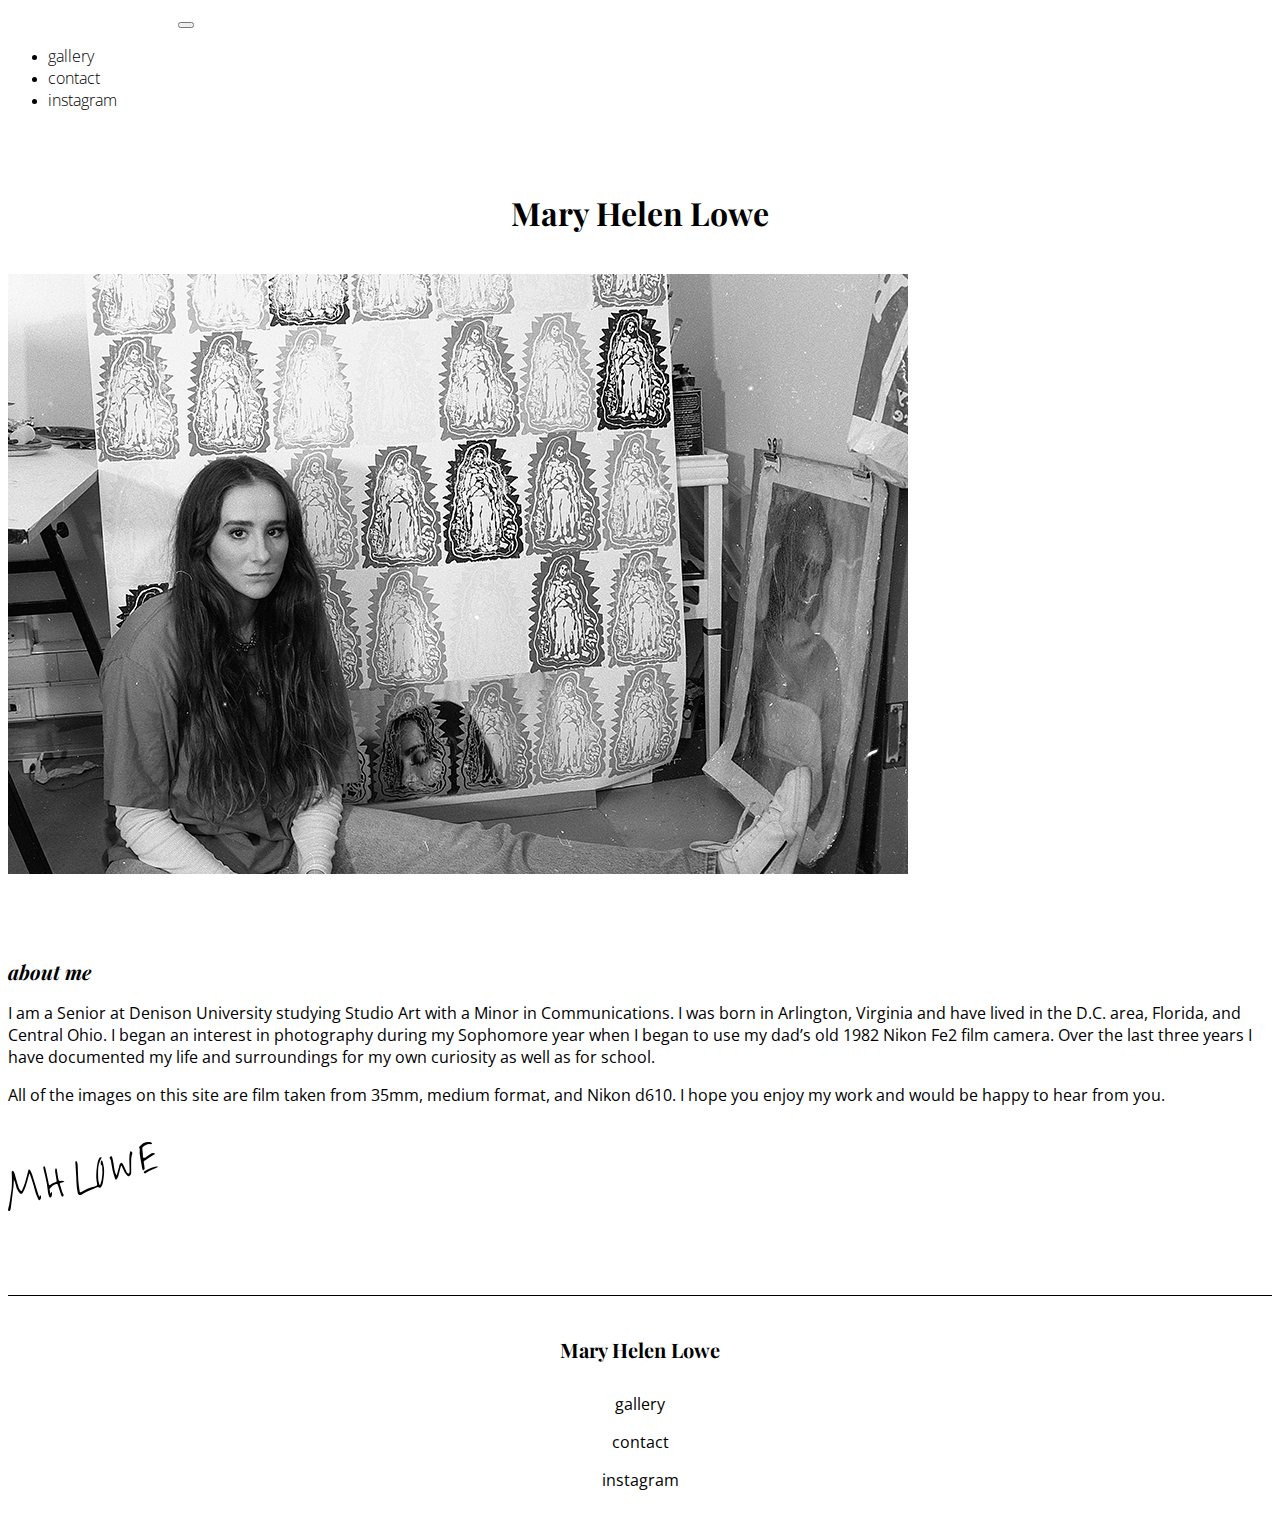
<file: index.html>
<!DOCTYPE html>
<html lang="eng">

<head>
    <title>Mary Helen Lowe</title>
    <meta charset="utf-8">
    <meta name="viewport" content="width=device-width, initial-scale=1, shrink-to-fit=no">
    <link href="https://cdn.jsdelivr.net/npm/bootstrap@5.0.0-beta1/dist/css/bootstrap.min.css" rel="stylesheet"
        integrity="sha384-giJF6kkoqNQ00vy+HMDP7azOuL0xtbfIcaT9wjKHr8RbDVddVHyTfAAsrekwKmP1" crossorigin="anonymous">
    <link rel="stylesheet" href="styles.css">
    <link rel="preconnect" href="https://fonts.gstatic.com">
    <link
        href="https://fonts.googleapis.com/css2?family=Open+Sans:ital,wght@0,300;1,300&family=Playfair+Display&display=swap"
        rel="stylesheet">
</head>

<body>



    <!-- Nav -->
    <nav class="navbar navbar-expand-lg fixed-top navbar-light navbar-custom">
        <a class="navbar-brand navh1" href="index.html">Mary Helen Lowe</a>
        <button class="navbar-toggler" type="button" data-toggle="collapse" data-target="#navbarNavAltMarkup"
            aria-controls="navbarNavAltMarkup" aria-expanded="false" aria-label="Toggle navigation">
            <span class="navbar-toggler-icon"></span>
        </button>
        <div class="collapse navbar-collapse justify-content-end" id="navbarNavAltMarkup">
            <ul class="nav justify-content-end">
                <li class="nav-item nav-list">
                    <a class="nav-link" href="gallery.html">gallery</a>
                </li>
                <li class="nav-item nav-list">
                    <a class="nav-link nav-list" href="contact.html">contact</a>
                </li>
                <li class="nav-item nav-list">
                    <a class="nav-link" href="https://www.instagram.com/thedownleaux/">instagram</a>
                </li>


            </ul>
        </div>
    </nav>



    <div class="container h1title">
        <div class="row justify-content-center">
            <div class="col-md-8">
                <h1>Mary Helen Lowe</h1>
            </div>
        </div>
    </div>

    <div class="container bwgridcont">
        <div class="row justify-content-center">
            <div class="col-md-8">
                <img class="img-fluid bwgrid" src="img/grid2.jpg" alt="about-grid">
            </div>
            <!-- <div class="col-md-4 col-sm-4 col-xs-4">
                <img class="img-fluid bwgrid" src="img/grid4.jpg" alt="about-grid">
            </div>
        </div>
        <div class="row justify-content-center">
            <div class="col-md-4 col-sm-4 col-xs-4">
                <img class="img-fluid bwgrid" src="img/grid1.jpg" alt="about-grid">
            </div>
            <div class="col-md-4 col-sm-4 col-xs-4">
                <img class="img-fluid bwgrid" src="img/grid3.jpg" alt="about-grid">
            </div>
        </div> -->
        </div>
    </div>
    <div class="container">
        <div class="row justify-content-center">
            <div class="col-md-6">
                <h2>about me</h2>
                <p>I am a Senior at Denison University studying Studio Art with a Minor in Communications. I was
                    born in
                    Arlington, Virginia and have lived in the D.C. area, Florida, and Central Ohio. I began an
                    interest
                    in photography during my Sophomore year when I began to use my dad’s old 1982 Nikon Fe2 film
                    camera.
                    Over the last three years I have documented my life and surroundings for my own curiosity as
                    well as
                    for school.</p>
                <p>All of the images on this site are film taken from 35mm, medium format, and Nikon d610. I hope
                    you
                    enjoy my work and would be happy to hear from you. </p>
                <img src="img/signature.svg" alt="mhl-signature" class="img-fluid signature">

            </div>
        </div>
    </div>
    <!-- <div class="row justify-content-center">
            <div class="col-md-4">
                <button type="button" href="gallery.html" class="btn btn-outline-dark">GALLERY</button>
            </div>
        </div>
        <div class="row justify-content-center">
            <div class="col-md-4">
                <button href="contact.html" class="btn btn-outline-dark">CONTACT</button>
            </div>
        </div>
    </div> -->


    <div class="container foot">
        <div class="row justify-content-center">
            <div class="col-md-4">
                <a href="index.html">
                    <h3>Mary Helen Lowe</h3>
                </a>
                <a href="gallery.html">
                    <p>gallery</p>
                </a>
                <a href="contact.html">
                    <p>contact</p>
                </a>
                <a href="https://www.instagram.com/thedownleaux/">
                    <p>instagram</p>
                </a>
            </div>

        </div>
    </div>


    <!-- jQuery and Bootstrap Bundle (includes Popper) -->
    <script src="https://code.jquery.com/jquery-3.5.1.slim.min.js"
        integrity="sha384-DfXdz2htPH0lsSSs5nCTpuj/zy4C+OGpamoFVy38MVBnE+IbbVYUew+OrCXaRkfj" crossorigin="anonymous">
    </script>
    <script src="https://cdn.jsdelivr.net/npm/bootstrap@4.6.0/dist/js/bootstrap.bundle.min.js"
        integrity="sha384-Piv4xVNRyMGpqkS2by6br4gNJ7DXjqk09RmUpJ8jgGtD7zP9yug3goQfGII0yAns" crossorigin="anonymous">
    </script>

</body>

</html>
</file>
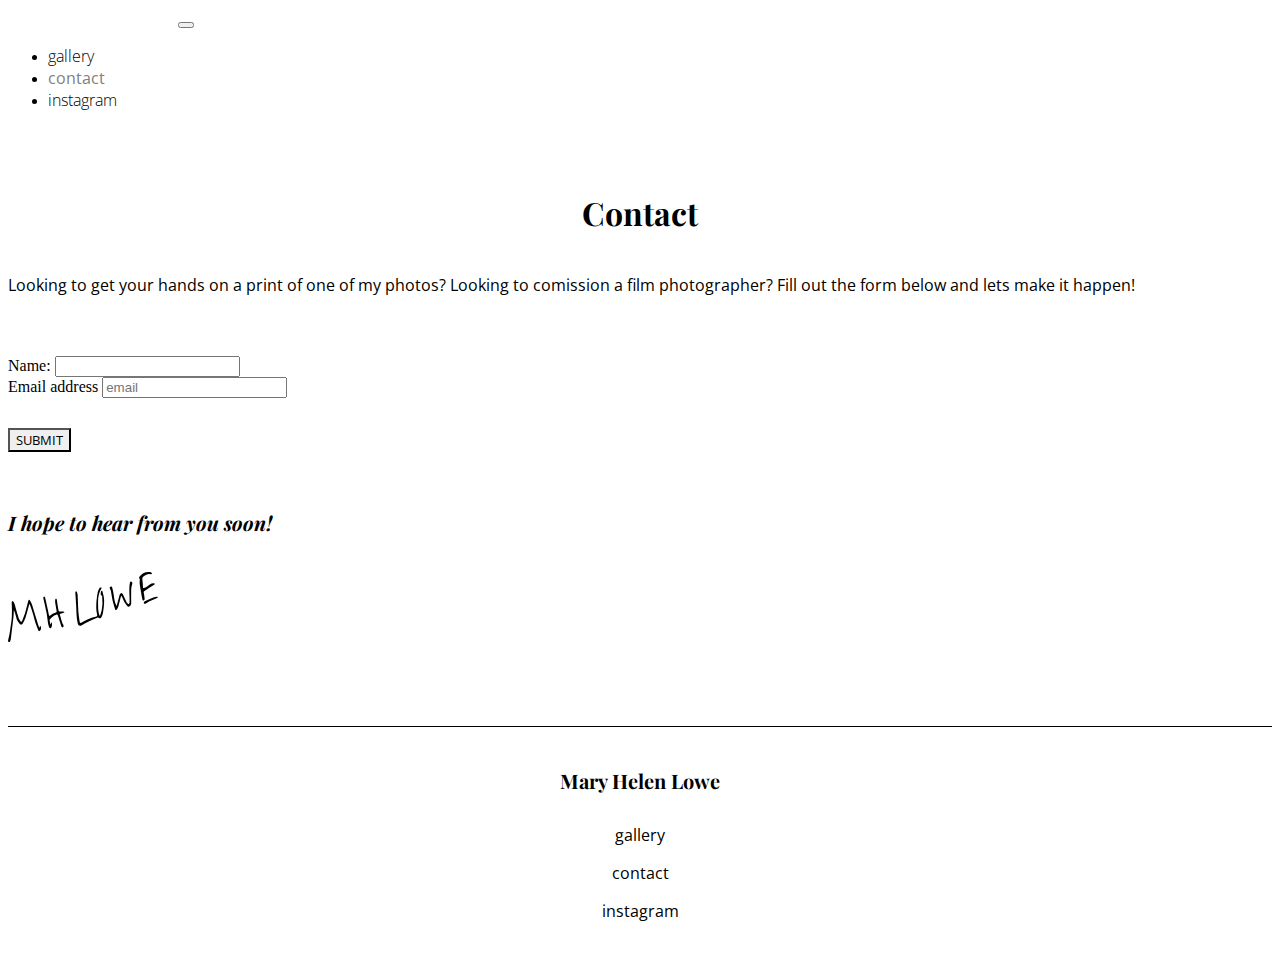
<file: contact.html>
<!DOCTYPE html>
<html lang="eng">

<head>
    <title>Mary Helen Lowe</title>
    <meta charset="UTF-8">
    <meta name="viewport" content="width=device-width, initial-scale=1.0">
    <link href="https://cdn.jsdelivr.net/npm/bootstrap@5.0.0-beta1/dist/css/bootstrap.min.css" rel="stylesheet"
        integrity="sha384-giJF6kkoqNQ00vy+HMDP7azOuL0xtbfIcaT9wjKHr8RbDVddVHyTfAAsrekwKmP1" crossorigin="anonymous">
    <link rel="stylesheet" href="styles.css">
    <link rel="preconnect" href="https://fonts.gstatic.com">
    <link
        href="https://fonts.googleapis.com/css2?family=Open+Sans:ital,wght@0,300;1,300&family=Playfair+Display&display=swap"
        rel="stylesheet">
</head>

<body>



    <!-- Nav -->
    <nav class="navbar navbar-expand-lg fixed-top navbar-light navbar-custom">
        <a class="navbar-brand navh1" href="index.html">Mary Helen Lowe</a>
        <button class="navbar-toggler" type="button" data-toggle="collapse" data-target="#navbarNavAltMarkup"
            aria-controls="navbarNavAltMarkup" aria-expanded="false" aria-label="Toggle navigation">
            <span class="navbar-toggler-icon"></span>
        </button>
        <div class="collapse navbar-collapse justify-content-end" id="navbarNavAltMarkup">
            <ul class="nav justify-content-end">
                <li class="nav-item nav-list">
                    <a class="nav-link" href="gallery.html">gallery</a>
                </li>
                <li class="nav-item nav-list">
                    <a class="nav-link nav-list active" href="contact.html">contact</a>
                </li>
                <li class="nav-item nav-list">
                    <a class="nav-link" href="https://www.instagram.com/thedownleaux/">instagram</a>
                </li>


            </ul>
        </div>
    </nav>



    <div class="container h1title bwgridcont">
        <div class="row justify-content-center">
            <div class="col-md-8">
                <h1>Contact</h1>
                <p>Looking to get your hands on a print of one of my photos? Looking to comission a film photographer?
                    Fill out the form below and lets make it happen!</p>
            </div>
        </div>
    </div>









    <div class="container">
        <div class="row justify-content-center">
            <div class="col-md-4">
                <form action="https://formspree.io/f/mleonlbl" method="POST">
                    <div class="form-group">
                        <label for="usr">Name:</label>
                        <input type="text" name="name" class="form-control" id="usr">
                    </div>
                    <div class="form-group">
                        <label for="exampleFormControlInput1">Email address</label>
                        <input type="email" name="_replyto" class="form-control" id="exampleFormControlInput1"
                            placeholder="email">
                    </div>

                    <button type="submit" class="btn btn-outline-dark">SUBMIT</button>
                </form>
            </div>
        </div>
    </div>


    <div class="container extraspace">
        <div class="row justify-content-center">
            <div class="col-md-4">

                <h2>I hope to hear from you soon!</h2>

                <img src="img/signature.svg" alt="mhl-signature" class="signature">

            </div>
        </div>
    </div>
    <div class="container foot">
        <div class="row justify-content-center">
            <div class="col-md-4">
                <a href="index.html">
                    <h3>Mary Helen Lowe</h3>
                </a>
                <a href="gallery.html">
                    <p>gallery</p>
                </a>
                <a href="contact.html">
                    <p>contact</p>
                </a>
                <a href="https://www.instagram.com/thedownleaux/">
                    <p>instagram</p>
                </a>
            </div>

        </div>
    </div>

    <!-- jQuery and Bootstrap Bundle (includes Popper) -->
    <script src="https://code.jquery.com/jquery-3.5.1.slim.min.js"
        integrity="sha384-DfXdz2htPH0lsSSs5nCTpuj/zy4C+OGpamoFVy38MVBnE+IbbVYUew+OrCXaRkfj" crossorigin="anonymous">
    </script>
    <script src="https://cdn.jsdelivr.net/npm/bootstrap@4.6.0/dist/js/bootstrap.bundle.min.js"
        integrity="sha384-Piv4xVNRyMGpqkS2by6br4gNJ7DXjqk09RmUpJ8jgGtD7zP9yug3goQfGII0yAns" crossorigin="anonymous">
    </script>

</body>

</html>
</file>
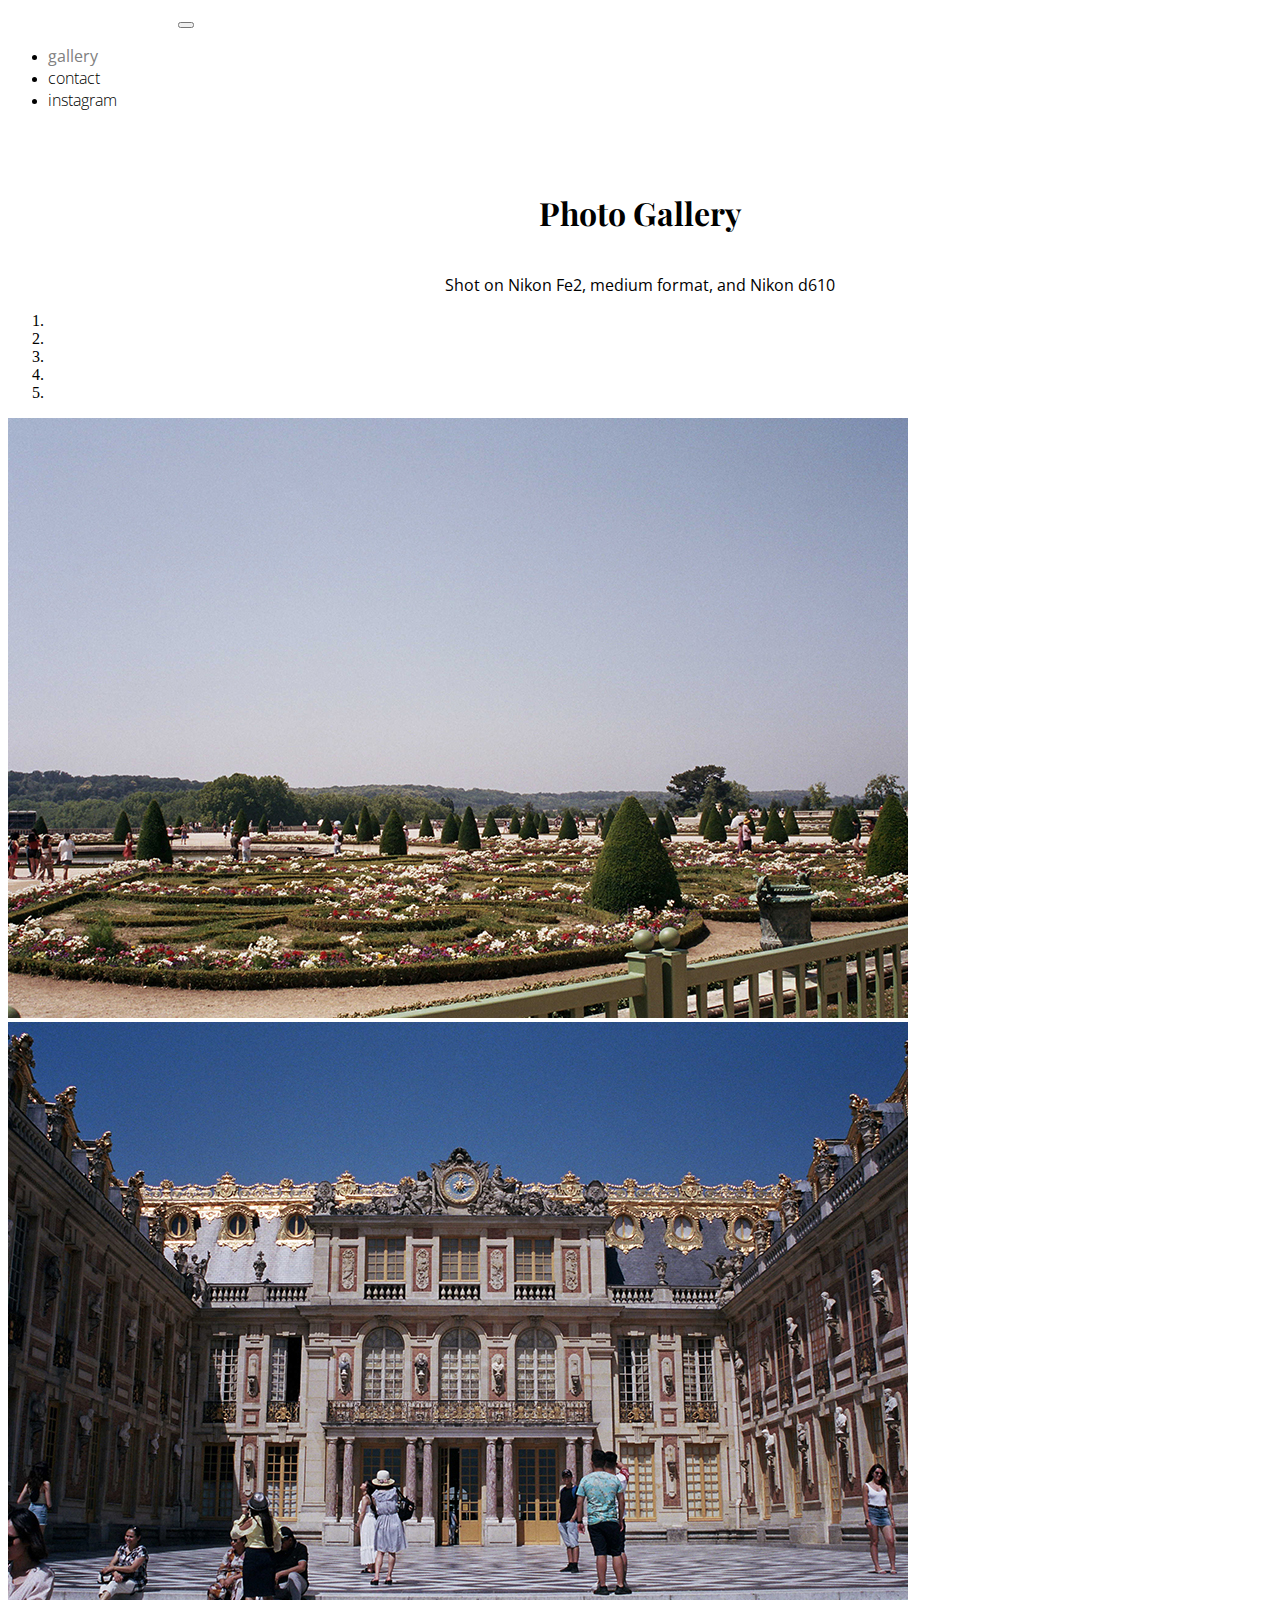
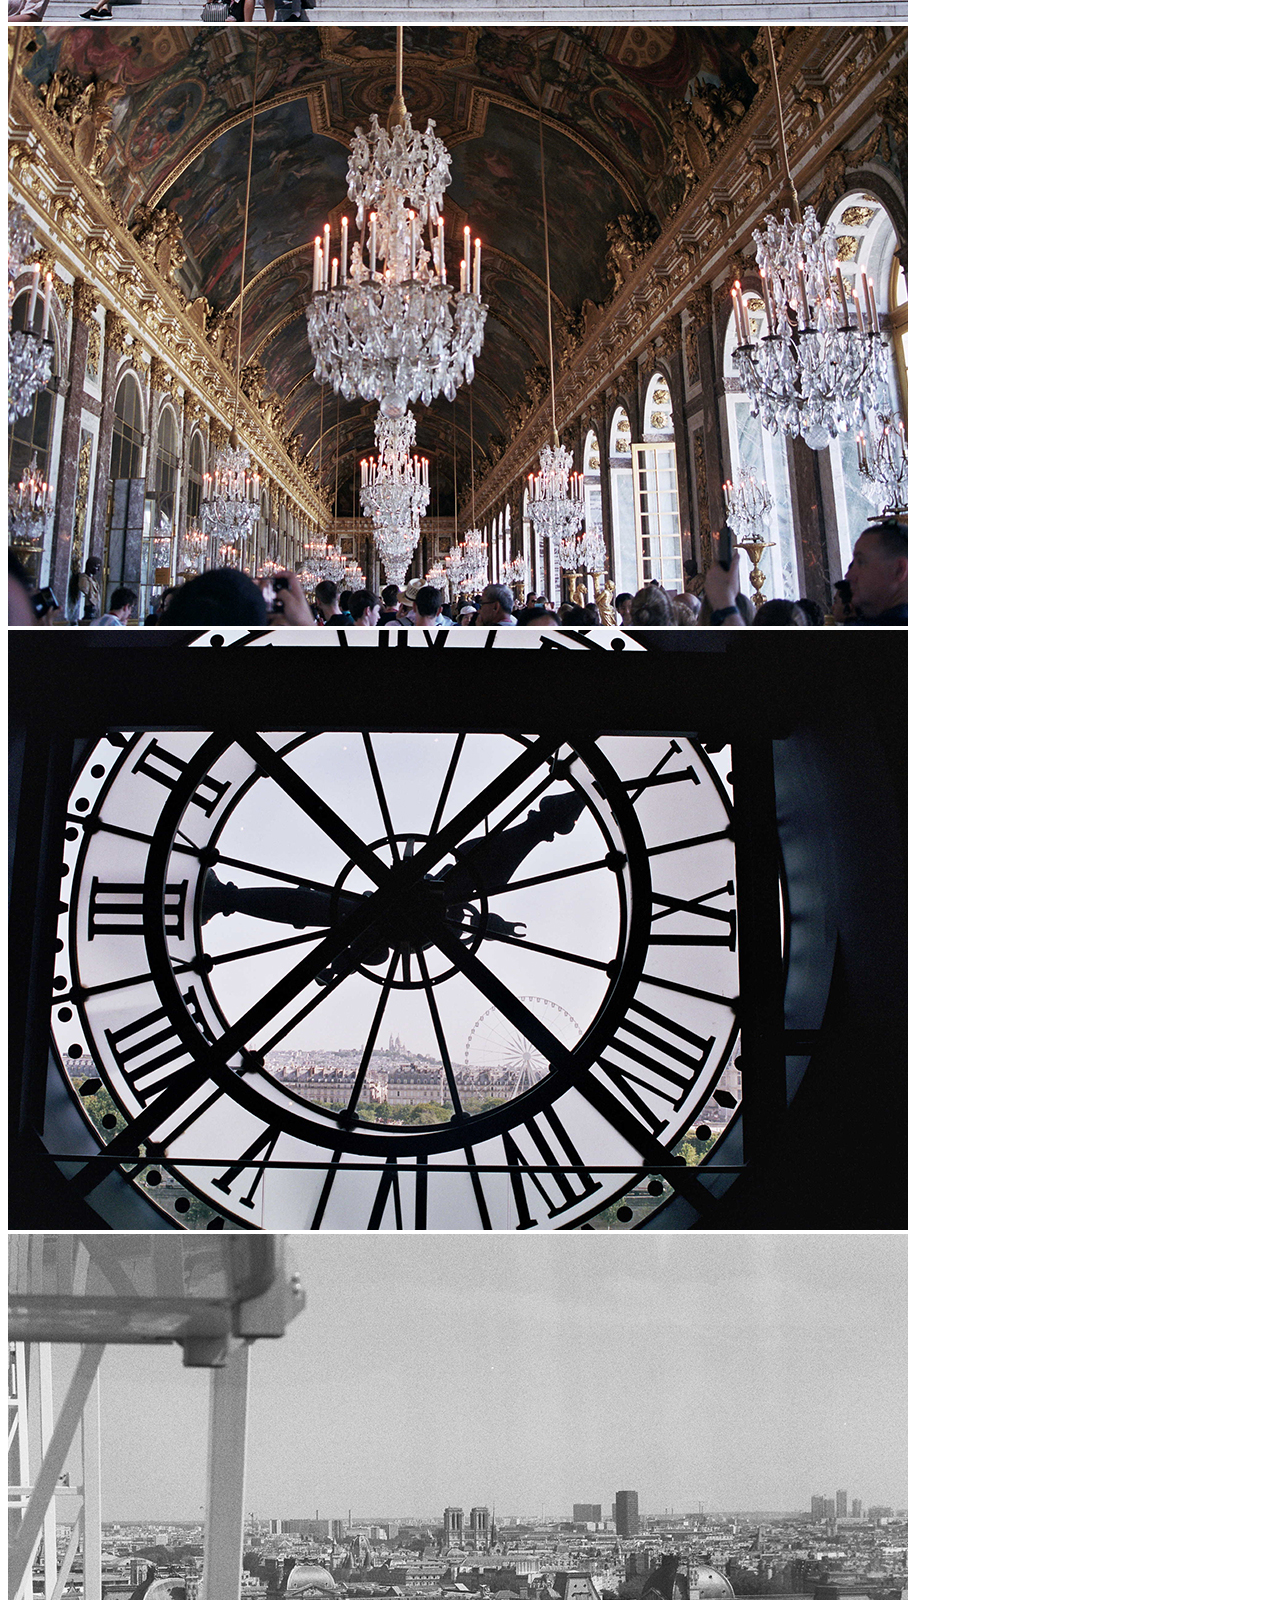
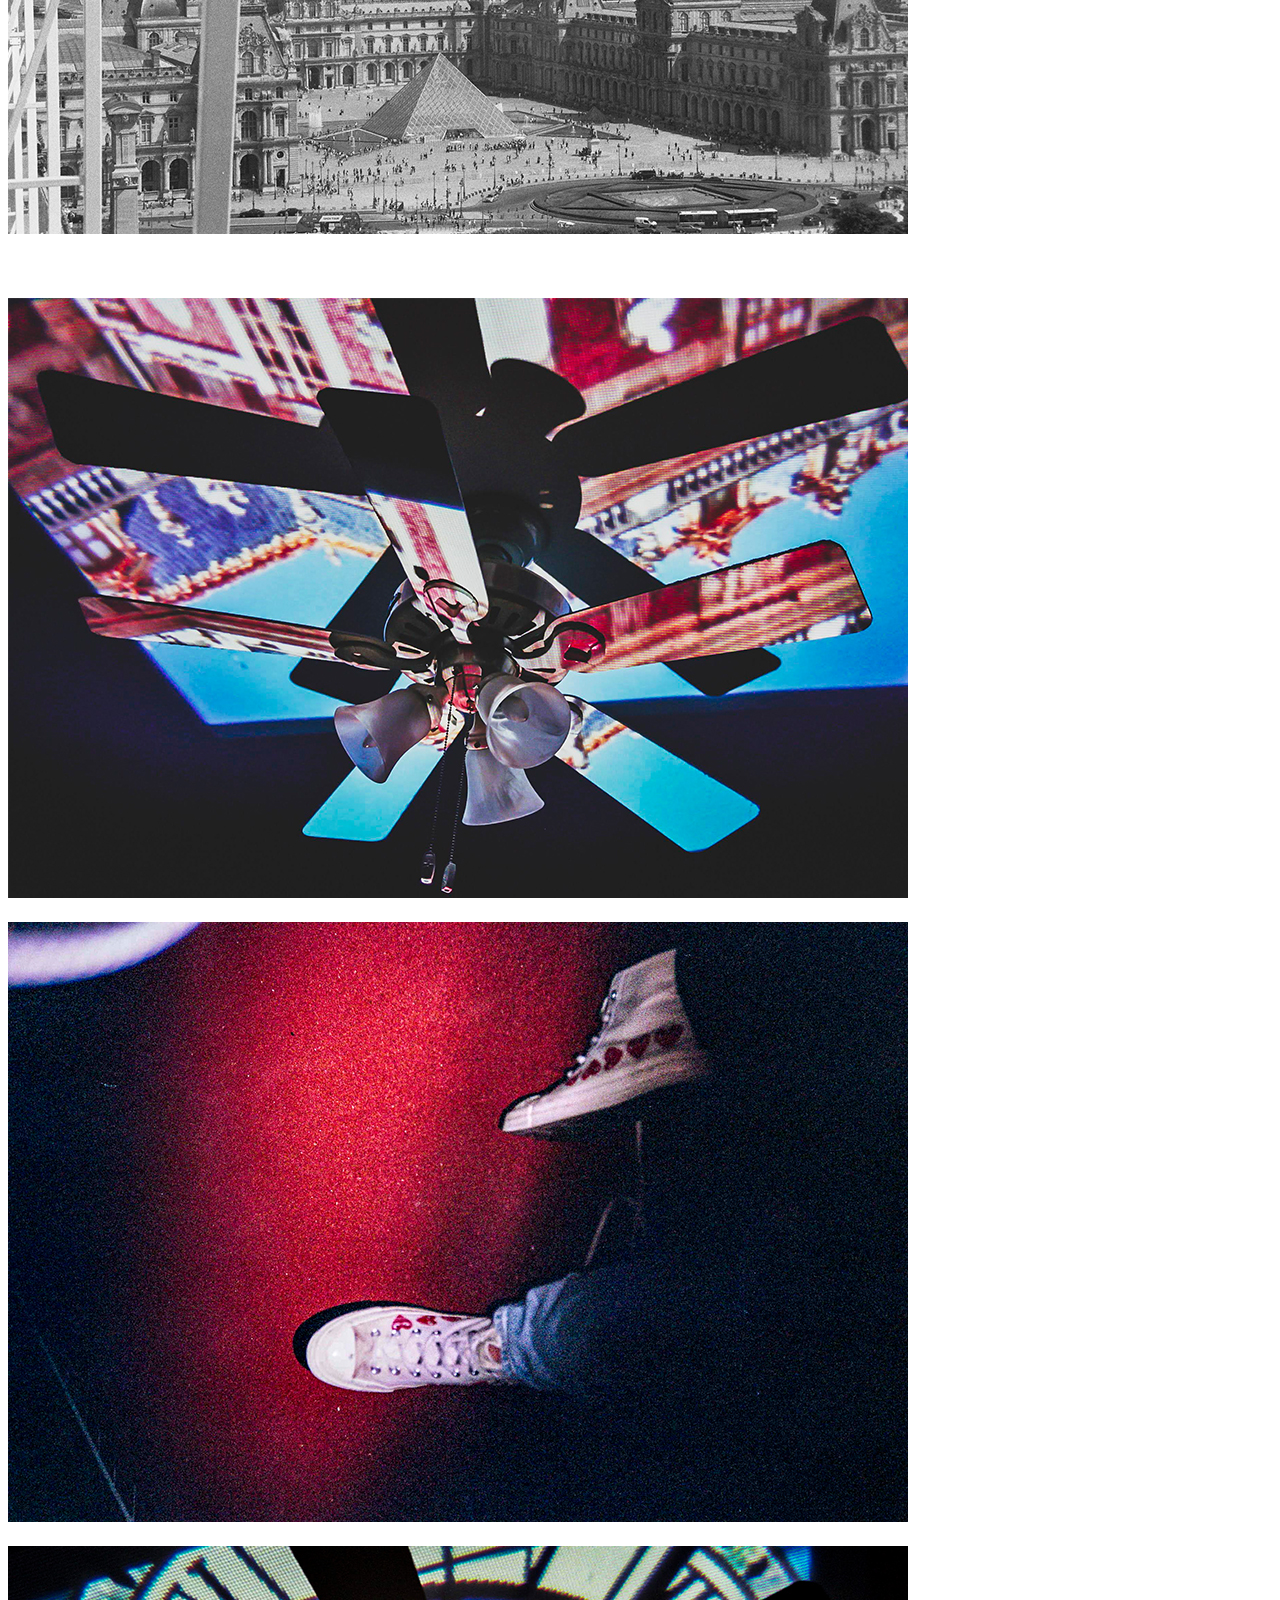
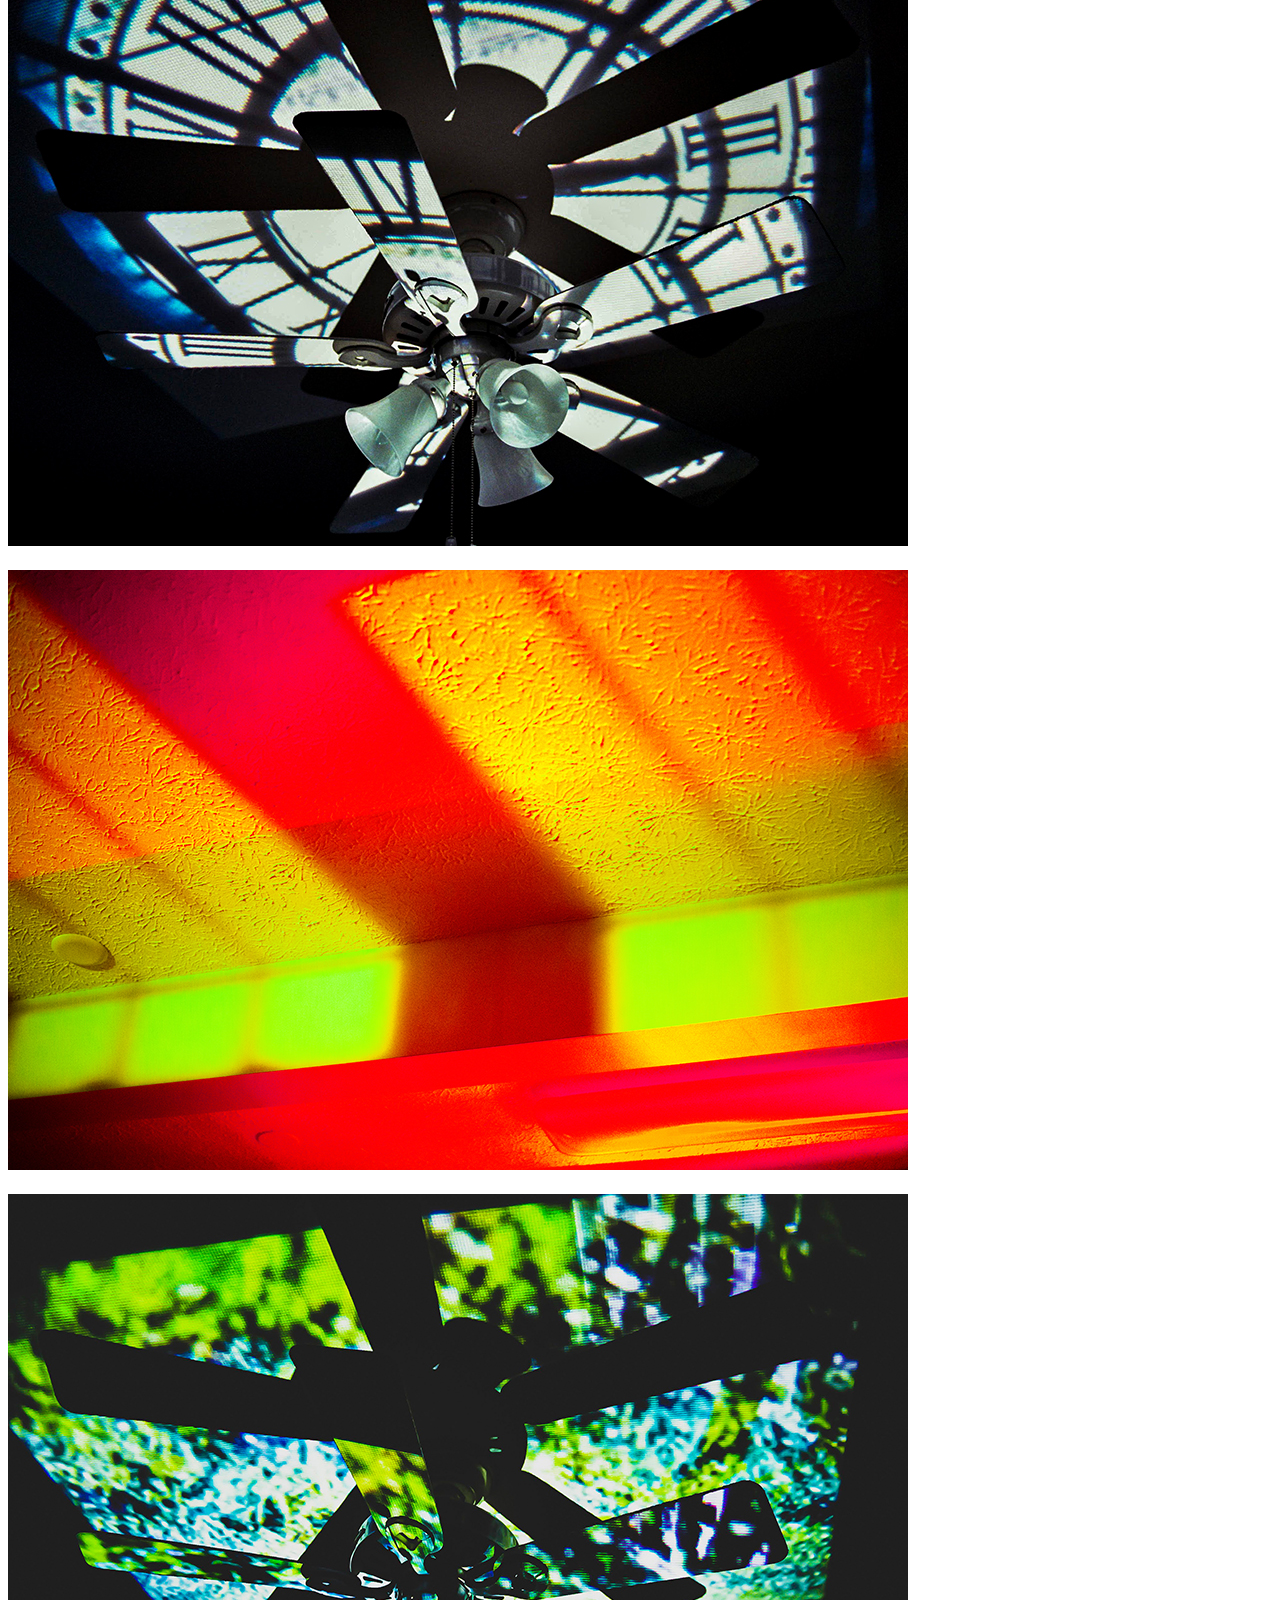
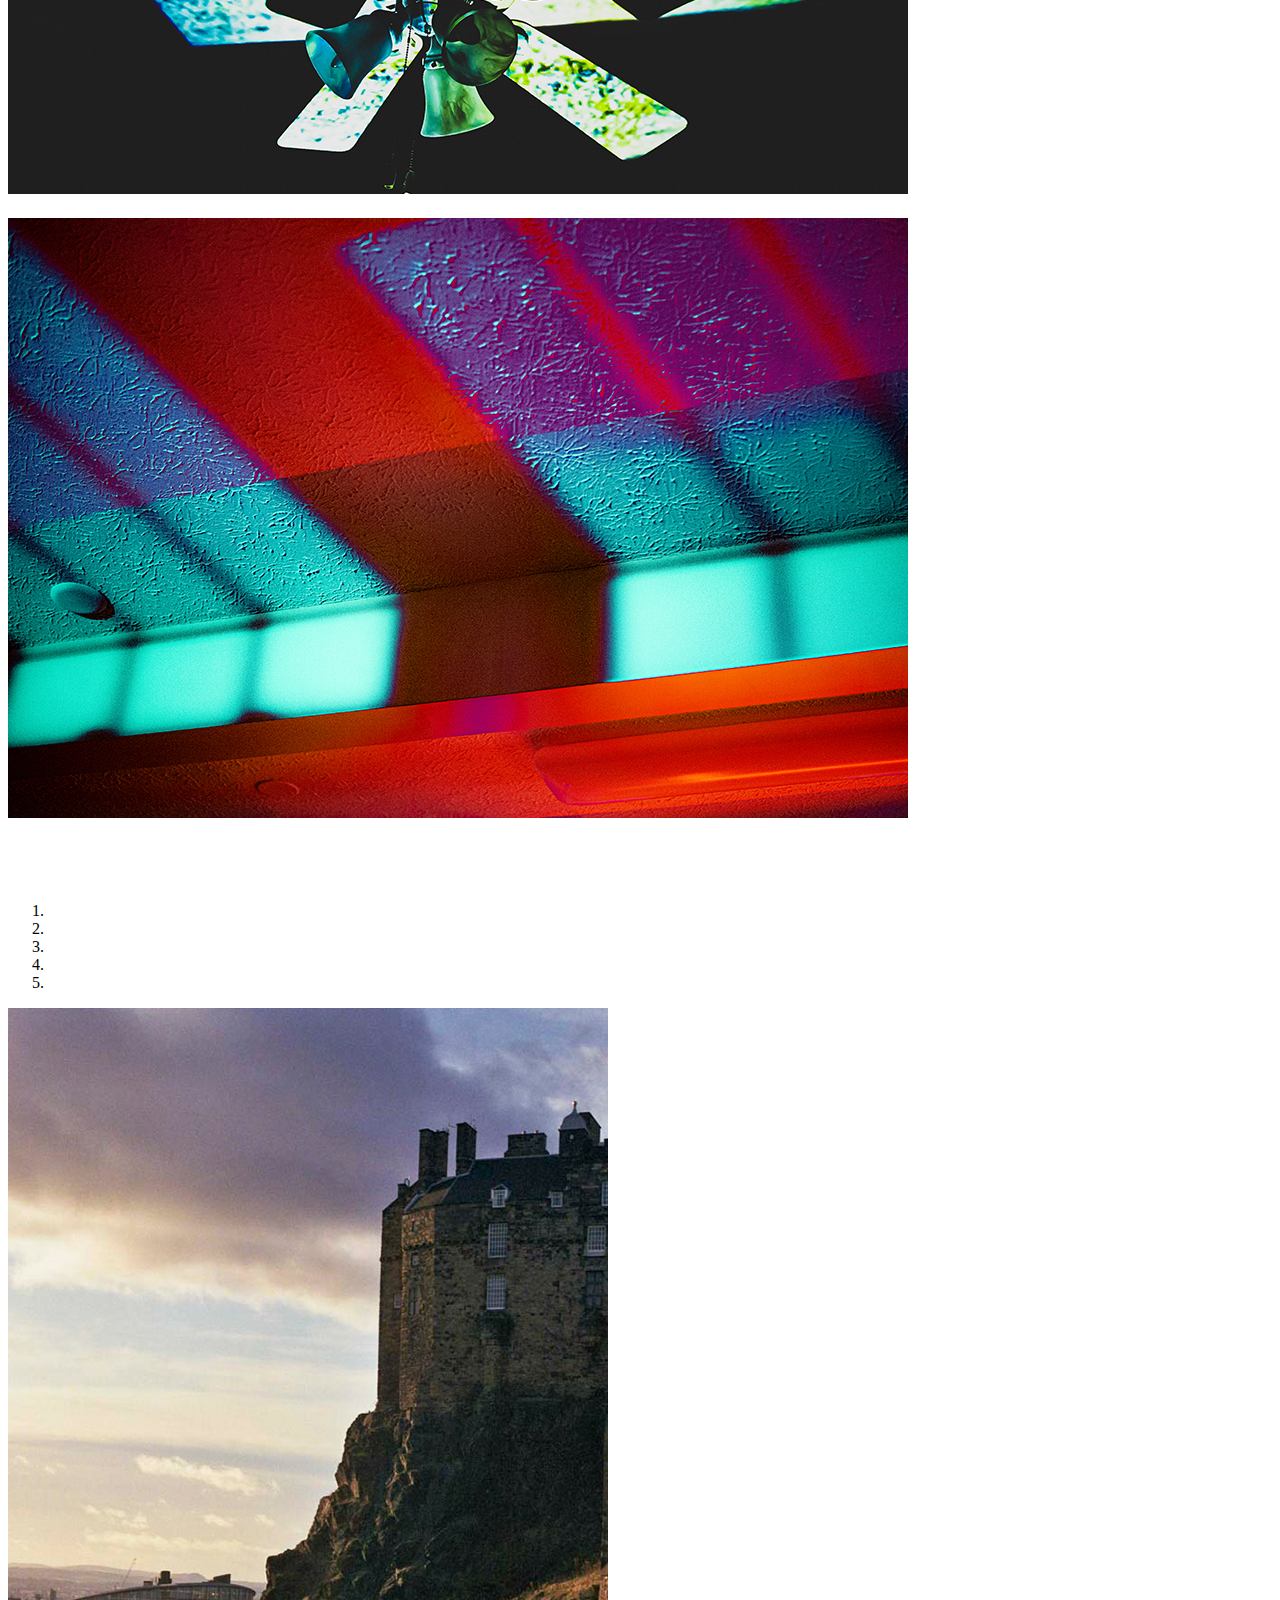
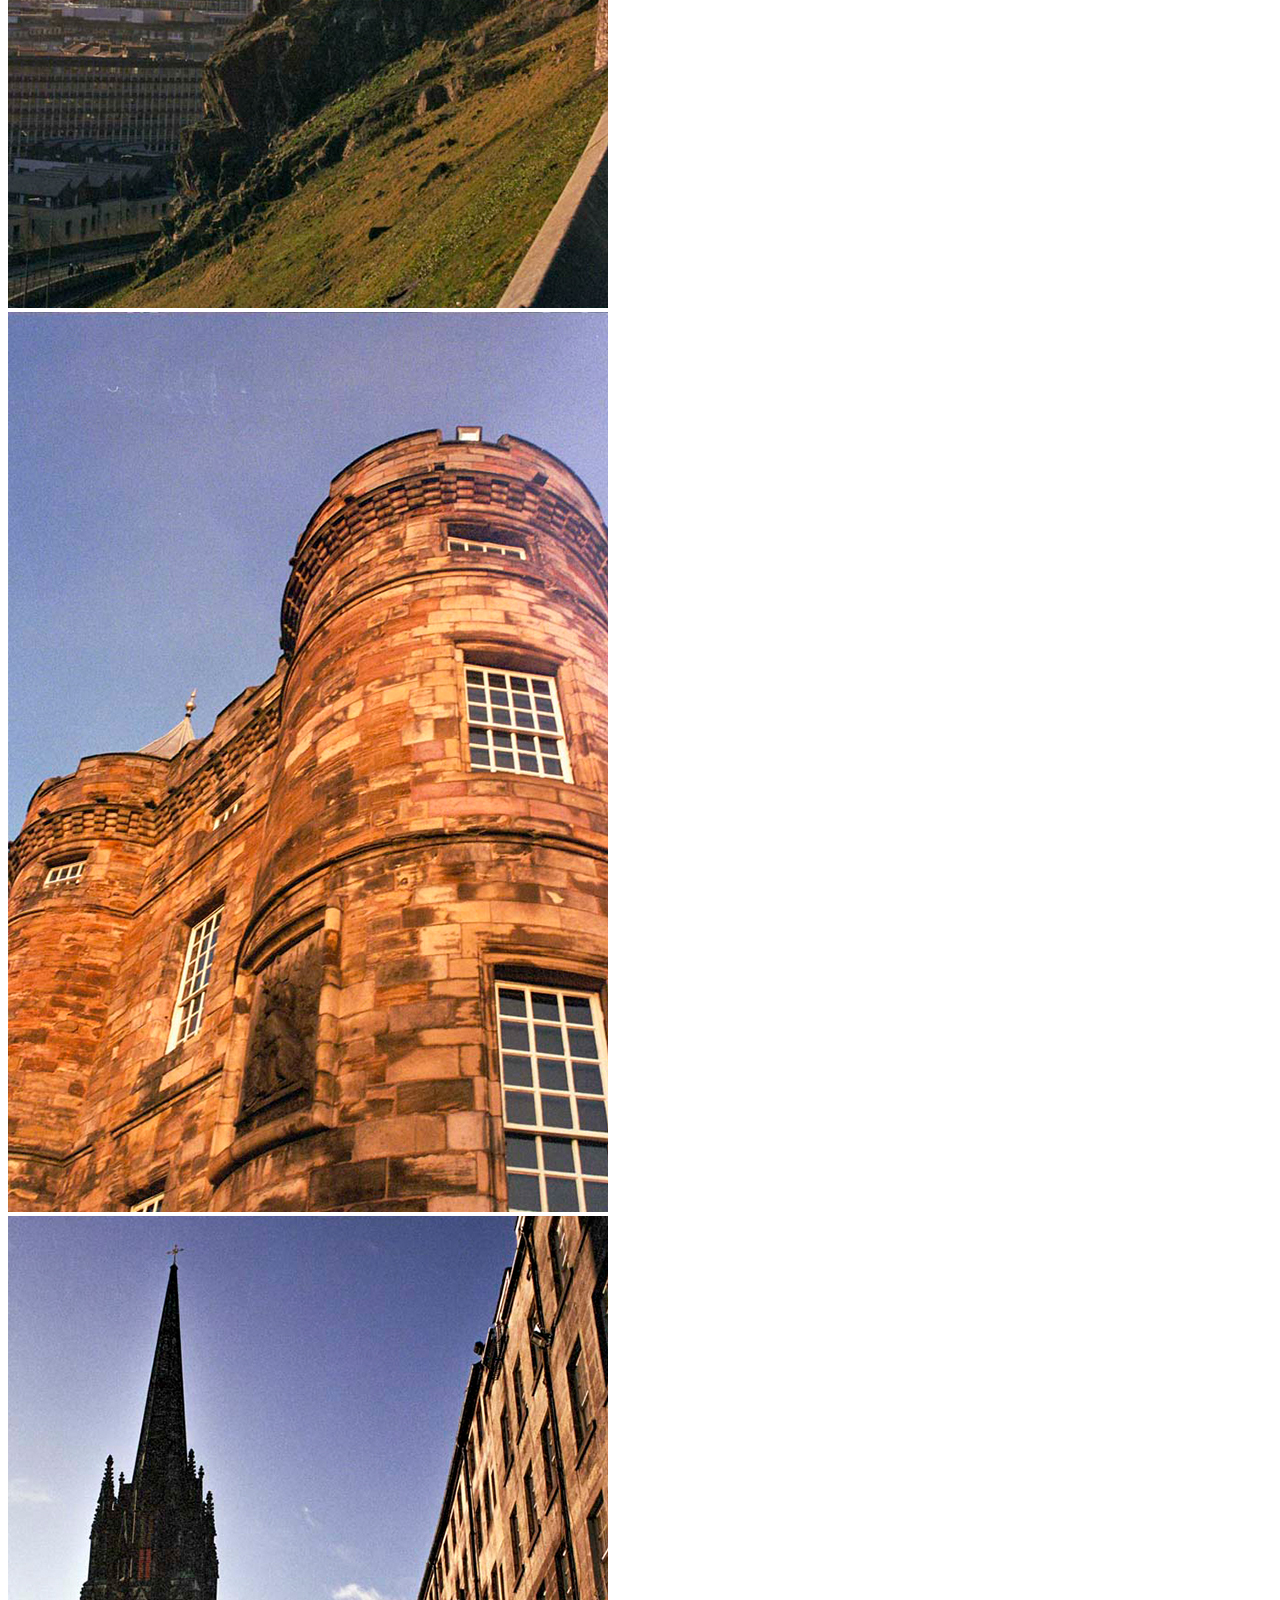
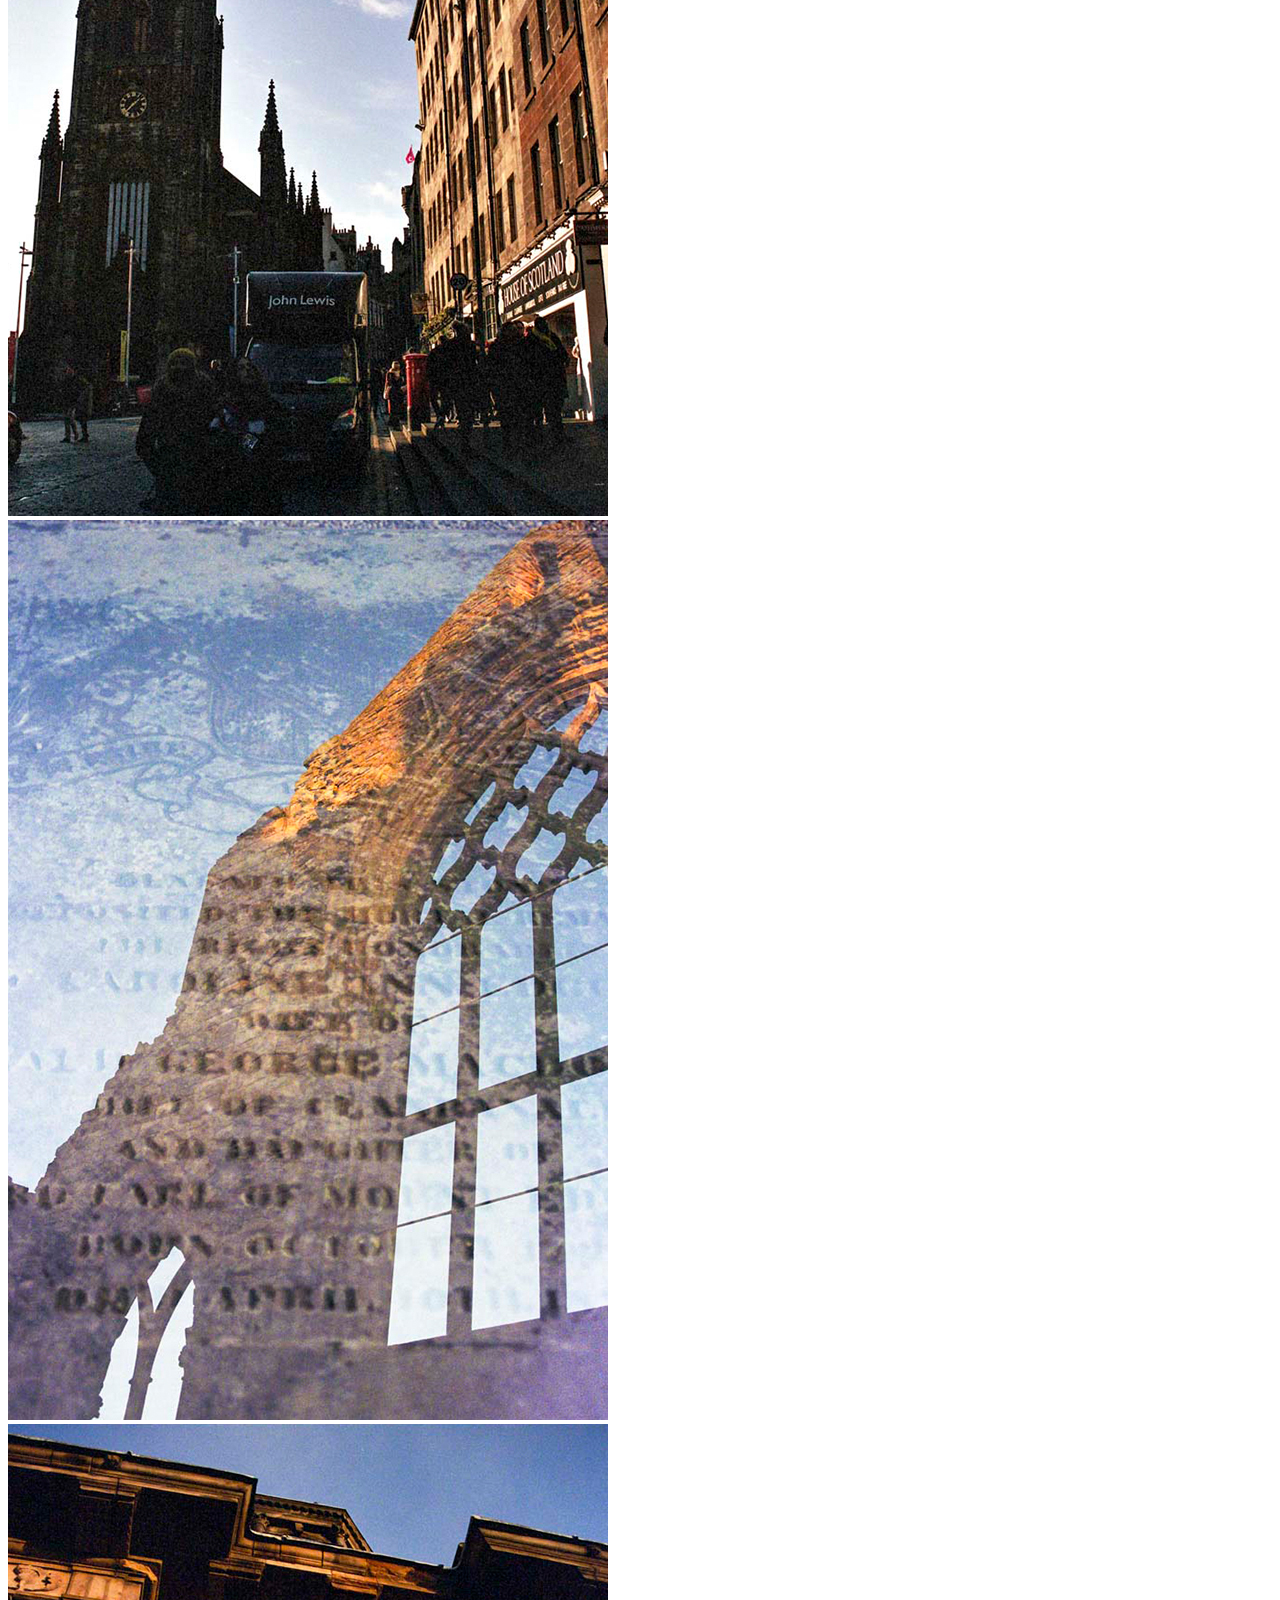
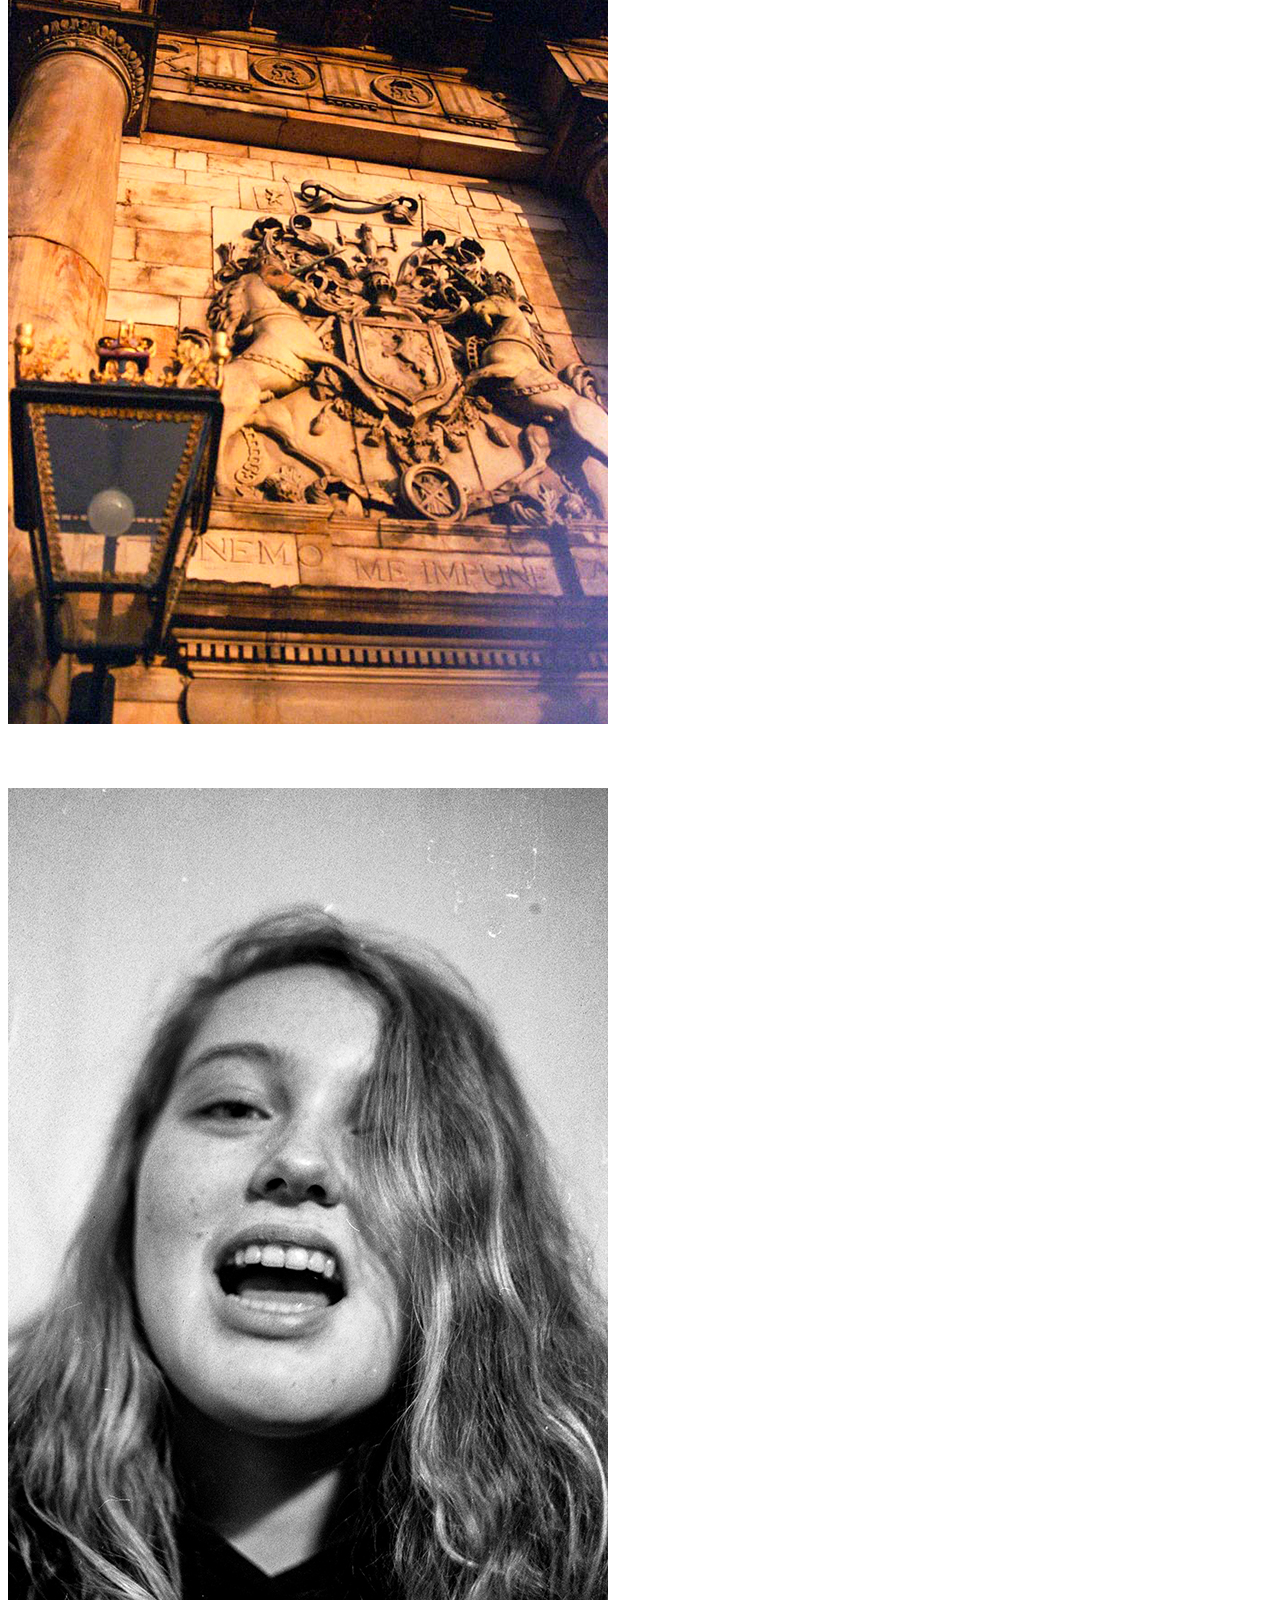
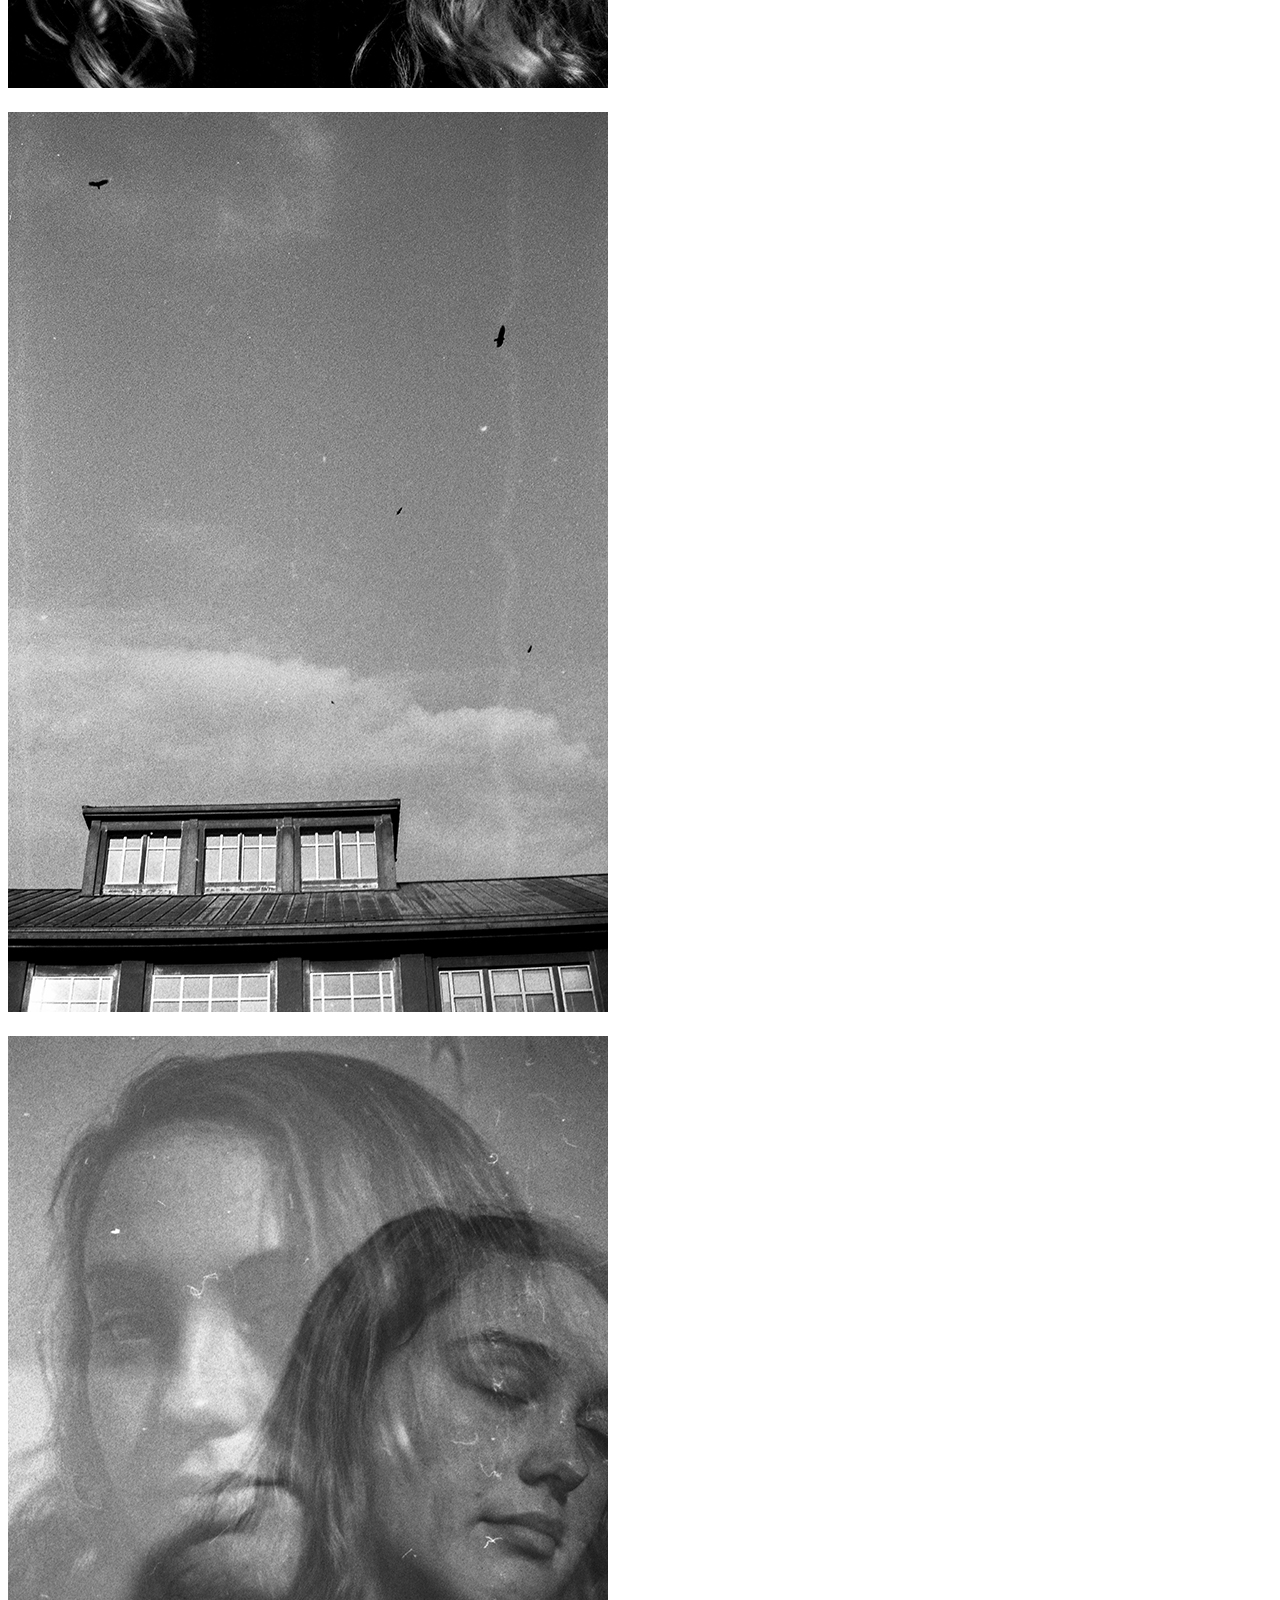
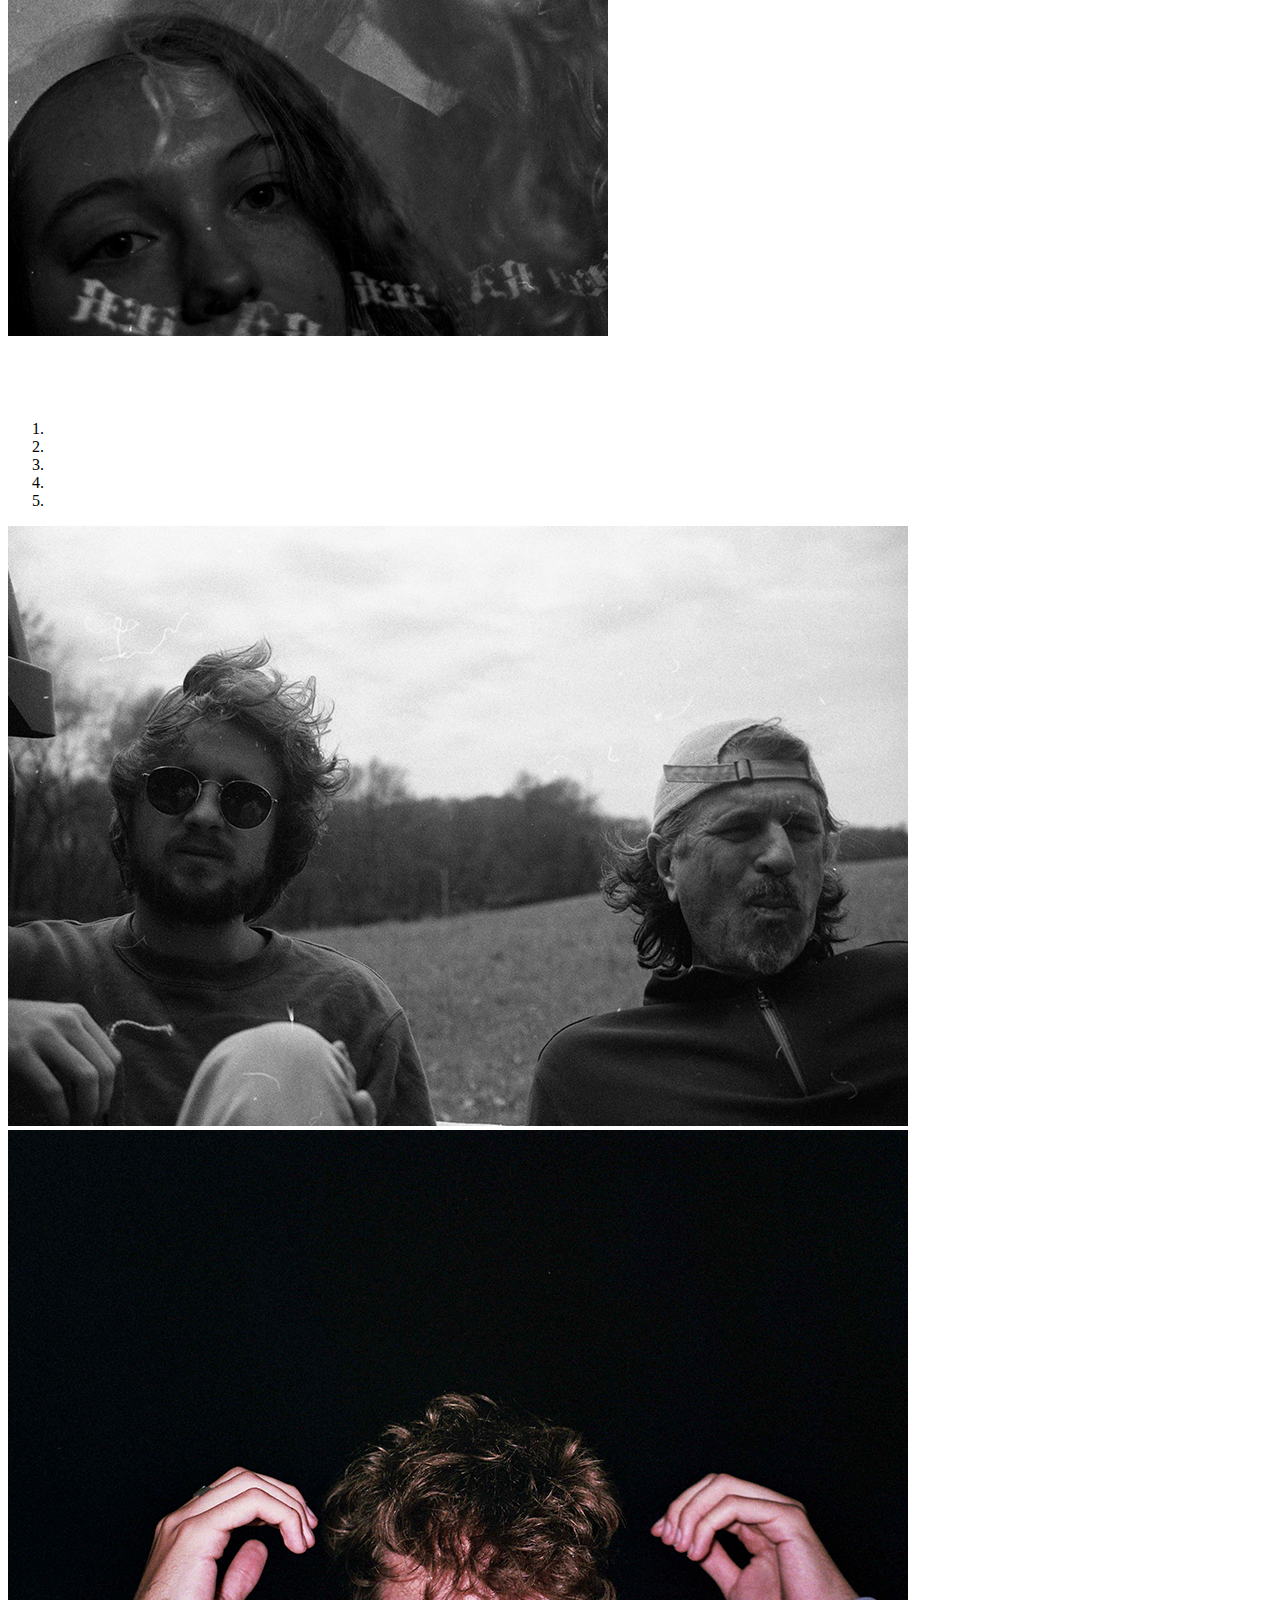
<file: gallery.html>
<!DOCTYPE html>
<html lang="eng">

<head>
    <title>Mary Helen Lowe</title>
    <meta charset="UTF-8">
    <meta name="viewport" content="width=device-width, initial-scale=1.0">
    <link href="https://cdn.jsdelivr.net/npm/bootstrap@5.0.0-beta1/dist/css/bootstrap.min.css" rel="stylesheet"
        integrity="sha384-giJF6kkoqNQ00vy+HMDP7azOuL0xtbfIcaT9wjKHr8RbDVddVHyTfAAsrekwKmP1" crossorigin="anonymous">
    <link rel="stylesheet" href="styles.css">
    <link rel="preconnect" href="https://fonts.gstatic.com">
    <link
        href="https://fonts.googleapis.com/css2?family=Open+Sans:ital,wght@0,300;1,300&family=Playfair+Display&display=swap"
        rel="stylesheet">
    <script type='text/javascript' src="http://imsky.github.io/holder/holder.js"></script>

</head>

<body>

    <!-- Nav -->
    <nav class="navbar navbar-expand-lg fixed-top navbar-light navbar-custom">
        <a class="navbar-brand navh1" href="index.html">Mary Helen Lowe</a>
        <button class="navbar-toggler" type="button" data-toggle="collapse" data-target="#navbarNavAltMarkup"
            aria-controls="navbarNavAltMarkup" aria-expanded="false" aria-label="Toggle navigation">
            <span class="navbar-toggler-icon"></span>
        </button>
        <div class="collapse navbar-collapse justify-content-end" id="navbarNavAltMarkup">
            <ul class="nav justify-content-end">
                <li class="nav-item nav-list">
                    <a class="nav-link active" href="gallery.html">gallery</a>
                </li>
                <li class="nav-item nav-list">
                    <a class="nav-link nav-list" href="contact.html">contact</a>
                </li>
                <li class="nav-item nav-list">
                    <a class="nav-link" href="https://www.instagram.com/thedownleaux/">instagram</a>
                </li>


            </ul>
        </div>
    </nav>
    <div class="container h1title">
        <div class="row justify-content-center">
            <div class="col-md-8">
                <h1>Photo Gallery</h1>
                <p class="headp">Shot on Nikon Fe2, medium format, and Nikon d610</p>
            </div>
        </div>
    </div>


    <!-- slideshow -->
    <!-- <div class="container slidy">
        <div class="row justify-content-center">
            <div class="col-md-8">
                <div id="slider">
                    <figure>
                        <img src="img/hor1.jpg">
                        <img src="img/hor2.jpg">
                        <img src="img/hor3.jpg">
                        <img src="img/hor4.jpg">
                        <img src="img/hor5.jpg">
                    </figure>
                </div>
            </div>
        </div>
    </div> -->
    <div class="container-fluid">
        <div class="row justify-content-center">
            <div class="col-md-10">
                <div id="carouselExampleIndicators" class="carousel slide" data-ride="carousel">
                    <ol class=" carousel-indicators">
                        <li data-target="#carouselExampleIndicators" data-slide-to="0" class="active"></li>
                        <li data-target="#carouselExampleIndicators" data-slide-to="1"></li>
                        <li data-target="#carouselExampleIndicators" data-slide-to="2"></li>
                        <li data-target="#carouselExampleIndicators" data-slide-to="3"></li>
                        <li data-target="#carouselExampleIndicators" data-slide-to="4"></li>

                    </ol>
                    <div class="carousel-inner">

                        <div class="carousel-item active">
                            <img src="img/hor1.jpg" class="d-block w-100 img-fluid" alt="mobile">
                        </div>

                        <div class="carousel-item">
                            <img src="img/hor2.jpg" class="d-block w-100 img-fluid" alt="mobile">
                        </div>
                        <div class="carousel-item">
                            <img src="img/hor3.jpg" class="d-block w-100 img-fluid" alt="mobile">
                        </div>
                        <div class="carousel-item">
                            <img src="img/hor4.jpg" class="d-block w-100 img-fluid" alt="mobile">
                        </div>
                        <div class="carousel-item">
                            <img src="img/hor5.jpg" class="d-block w-100 img-fluid" alt="mobile">
                        </div>

                    </div>
                    <a class="carousel-control-prev" href="#carouselExampleIndicators" role="button" data-slide="prev">
                        <span class="carousel-control-prev-icon" aria-hidden="true"></span>

                    </a>
                    <a class="carousel-control-next" href="#carouselExampleIndicators" role="button" data-slide="next">
                        <span class="carousel-control-next-icon" aria-hidden="true"></span>

                    </a>
                </div>

            </div>
        </div>
    </div>

    <!-- fans/textures -->
    <div class="container-fluid bwgridcont" style="margin-top: 60px; margin-bottom: 60px;">
        <div class="row justify-content-center">
            <div class="col-md-4">
                <img class="bwgrid img-fluid" src="img/cgrid1.jpg" alt="about-grid">
            </div>
            <div class="col-md-4">
                <img class="bwgrid img-fluid" src="img/cgrid2.jpg" alt="about-grid">
            </div>
            <div class="col-md-4">
                <img class="bwgrid img-fluid" src="img/cgrid3.jpg" alt="about-grid">
            </div>
        </div>
        <div class="row justify-content-center">
            <div class="col-md-4">
                <img class="bwgrid img-fluid" src="img/cgrid4.jpg" alt="about-grid">
            </div>
            <div class="col-md-4">
                <img class="bwgrid img-fluid" src="img/cgrid5.jpg" alt="about-grid">
            </div>
            <div class="col-md-4">
                <img class="bwgrid img-fluid" src="img/cgrid6.jpg" alt="about-grid">
            </div>
        </div>
    </div>

    <!-- slideshow -->
    <!-- <div class="container horizontalslide">
        <div class="row justify-content-center">
            <div class="col-md-8">
                <div id="slider">
                    <figure>
                        <img src="img/vert1.jpg">
                        <img src="img/vert3.jpg">
                        <img src="img/vert2.jpg">
                        <img src="img/vert6.jpg">
                        <img src="img/vert5.jpg">
                    </figure>
                </div>
            </div>
        </div>
    </div> -->

    <div class="container-fluid">
        <div class="row justify-content-center">
            <div class="col-md-6">
                <div id="carouselExampleIndicators" class="carousel slide" data-ride="carousel">
                    <ol class=" carousel-indicators">
                        <li data-target="#carouselExampleIndicators" data-slide-to="0" class="active"></li>
                        <li data-target="#carouselExampleIndicators" data-slide-to="1"></li>
                        <li data-target="#carouselExampleIndicators" data-slide-to="2"></li>
                        <li data-target="#carouselExampleIndicators" data-slide-to="3"></li>
                        <li data-target="#carouselExampleIndicators" data-slide-to="4"></li>

                    </ol>
                    <div class="carousel-inner">

                        <div class="carousel-item active">
                            <img src="img/vert1.jpg" class="d-block w-100 img-fluid" alt="mobile">
                        </div>

                        <div class="carousel-item">
                            <img src="img/vert3.jpg" class="d-block w-100 img-fluid" alt="mobile">
                        </div>
                        <div class="carousel-item">
                            <img src="img/vert2.jpg" class="d-block w-100 img-fluid" alt="mobile">
                        </div>
                        <div class="carousel-item">
                            <img src="img/vert6.jpg" class="d-block w-100 img-fluid" alt="mobile">
                        </div>
                        <div class="carousel-item">
                            <img src="img/vert5.jpg" class="d-block w-100 img-fluid" alt="mobile">
                        </div>

                    </div>
                    <a class="carousel-control-prev" href="#carouselExampleIndicators" role="button" data-slide="prev">
                        <span class="carousel-control-prev-icon" aria-hidden="true"></span>

                    </a>
                    <a class="carousel-control-next" href="#carouselExampleIndicators" role="button" data-slide="next">
                        <span class="carousel-control-next-icon" aria-hidden="true"></span>

                    </a>
                </div>

            </div>
        </div>
    </div>

    <!-- sarah -->
    <div class="container-fluid bwgridcont" style="margin-top: 60px; margin-bottom: 60px;">
        <div class="row justify-content-center">
            <div class="col-md-4">
                <img class="bwgrid img-fluid" src="img/hgrid1.jpg" alt="about-grid">
            </div>
            <div class="col-md-4">
                <img class="bwgrid img-fluid" src="img/hgrid2.jpg" alt="about-grid">
            </div>
            <div class="col-md-4">
                <img class="bwgrid img-fluid" src="img/hgrid3.jpg" alt="about-grid">
            </div>
        </div>
    </div>

    <!-- slideshow -->
    <!-- <div class="container slidy">
        <div class="row justify-content-center">
            <div class="col-md-8">
                <div id="slider">
                    <figure>
                        <img src="img/slider4.jpg">
                        <img src="img/slider2.jpg">
                        <img src="img/slider3.jpg">
                        <img src="img/slider1.jpg">
                        <img src="img/slider5.jpg">
                    </figure>
                </div>
            </div>
        </div>
    </div> -->
    <div class="container-fluid">
        <div class="row justify-content-center">
            <div class="col-md-10">
                <div id="carouselExampleIndicators" class="carousel slide" data-ride="carousel">
                    <ol class=" carousel-indicators">
                        <li data-target="#carouselExampleIndicators" data-slide-to="0" class="active"></li>
                        <li data-target="#carouselExampleIndicators" data-slide-to="1"></li>
                        <li data-target="#carouselExampleIndicators" data-slide-to="2"></li>
                        <li data-target="#carouselExampleIndicators" data-slide-to="3"></li>
                        <li data-target="#carouselExampleIndicators" data-slide-to="4"></li>

                    </ol>
                    <div class="carousel-inner">

                        <div class="carousel-item active">
                            <img src="img/slider4.jpg" class="d-block w-100 img-fluid" alt="mobile">
                        </div>

                        <div class="carousel-item">
                            <img src="img/slider2.jpg" class="d-block w-100 img-fluid" alt="mobile">
                        </div>
                        <div class="carousel-item">
                            <img src="img/slider3.jpg" class="d-block w-100 img-fluid" alt="mobile">
                        </div>
                        <div class="carousel-item">
                            <img src="img/slider1.jpg" class="d-block w-100 img-fluid" alt="mobile">
                        </div>
                        <div class="carousel-item">
                            <img src="img/slider5.jpg" class="d-block w-100 img-fluid" alt="mobile">
                        </div>

                    </div>
                    <a class="carousel-control-prev" href="#carouselExampleIndicators" role="button" data-slide="prev">
                        <span class="carousel-control-prev-icon" aria-hidden="true"></span>

                    </a>
                    <a class="carousel-control-next" href="#carouselExampleIndicators" role="button" data-slide="next">
                        <span class="carousel-control-next-icon" aria-hidden="true"></span>

                    </a>
                </div>

            </div>
        </div>
    </div>


    <div class="container foot">
        <div class="row justify-content-center">
            <div class="col-md-4">
                <a href="index.html">
                    <h3>Mary Helen Lowe</h3>
                </a>
                <a href="gallery.html">
                    <p>gallery</p>
                </a>
                <a href="contact.html">
                    <p>contact</p>
                </a>
                <a href="https://www.instagram.com/thedownleaux/">
                    <p>instagram</p>
                </a>
            </div>

        </div>
    </div>


    <!-- jQuery and Bootstrap Bundle (includes Popper) -->
    <script src="https://code.jquery.com/jquery-3.5.1.slim.min.js"
        integrity="sha384-DfXdz2htPH0lsSSs5nCTpuj/zy4C+OGpamoFVy38MVBnE+IbbVYUew+OrCXaRkfj" crossorigin="anonymous">
    </script>
    <script src="https://cdn.jsdelivr.net/npm/bootstrap@4.6.0/dist/js/bootstrap.bundle.min.js"
        integrity="sha384-Piv4xVNRyMGpqkS2by6br4gNJ7DXjqk09RmUpJ8jgGtD7zP9yug3goQfGII0yAns" crossorigin="anonymous">
    </script>

</body>

</html>
</file>
<file: styles.css>
.bg-light {
    background-color: white;
}

.navbar-custom {
    background-color: white;
    color: black;
}

nav.ul {
    list-style: none;
}

nav.li {
    list-style: none;
}

.nav-link {
    color: black;
    font-family: 'Open Sans', sans-serif;
    font-weight: 100;
}

.nav-link:hover {
    color: grey;
}

.nav-link.active {
    color: grey;
    font-family: 'Open Sans', sans-serif;
    font-weight: 400;
    font-style: bold;


}


a {
    text-decoration: none;
    color: black;
}

.headp {
    text-align: center;
}

.navbg {
    background-color: white;
}

.navh1 {
    font-family: 'Playfair Display', serif;
    padding: 20px;
    color: white;
}

.navlist {
    padding: 20px;
    font-family: 'Open Sans', sans-serif;
    color: white;
}

.navlist:hover {
    cursor: pointer;
    color: rgb(177, 177, 177);
}

.navh1:hover {
    cursor: pointer;
    color: rgb(177, 177, 177);
}

p {
    font-family: 'Open Sans', sans-serif;
}

h1 {
    font-family: 'Playfair Display', serif;
    text-align: center;
    margin-top: 40px;
    margin-bottom: 40px;
}

h2 {
    font-family: 'Playfair Display', serif;
    font-style: italic;
    font-size: 20px;
    border-bottom: 2px;
}

h3 {
    font-family: 'Playfair Display', serif;
    text-align: center;
    font-size: 20px;
    /* border-bottom: 2px; */
    padding-bottom: 10px;
}

h3:hover {
    color: rgb(177, 177, 177);
    cursor: pointer;
}

.foot {

    margin-top: 60px;
    margin-bottom: 40px;
    padding-top: 20px;
    border-top: 1px;
    border-bottom: 0px;
    border-left: 0px;
    border-right: 0px;
    border-style: solid;

}

.foot p {
    text-align: center;
    cursor: pointer;
}

.foot p:hover {
    color: rgb(177, 177, 177);
}

.signature {
    width: 150px;
    /* padding-top: 20px; */
    margin-top: 20px;
    margin-bottom: 20px;
}

.bwgridcont {
    margin-bottom: 60px;

}

.h1title {
    margin-top: 80px;
}

.bwgrid {

    margin-bottom: 20px;
    justify-content: center;
}

.btn {
    margin-top: 30px;
    font-family: 'Open Sans', sans-serif;
    border-radius: 0%;
    align-items: center;
}

.centerpls {
    align-self: center;
}

.extraspace {
    padding-top: 40px;
}

.slidy {
    margin-top: 40px;
    margin-bottom: 40px;
}

.horizontalslide {
    margin-top: 40px;
    margin-bottom: 40px;
    width: 600px;
    align-items: center;

}

.plscenter {
    align-items: center;
    width: 600px;
}
</file>
